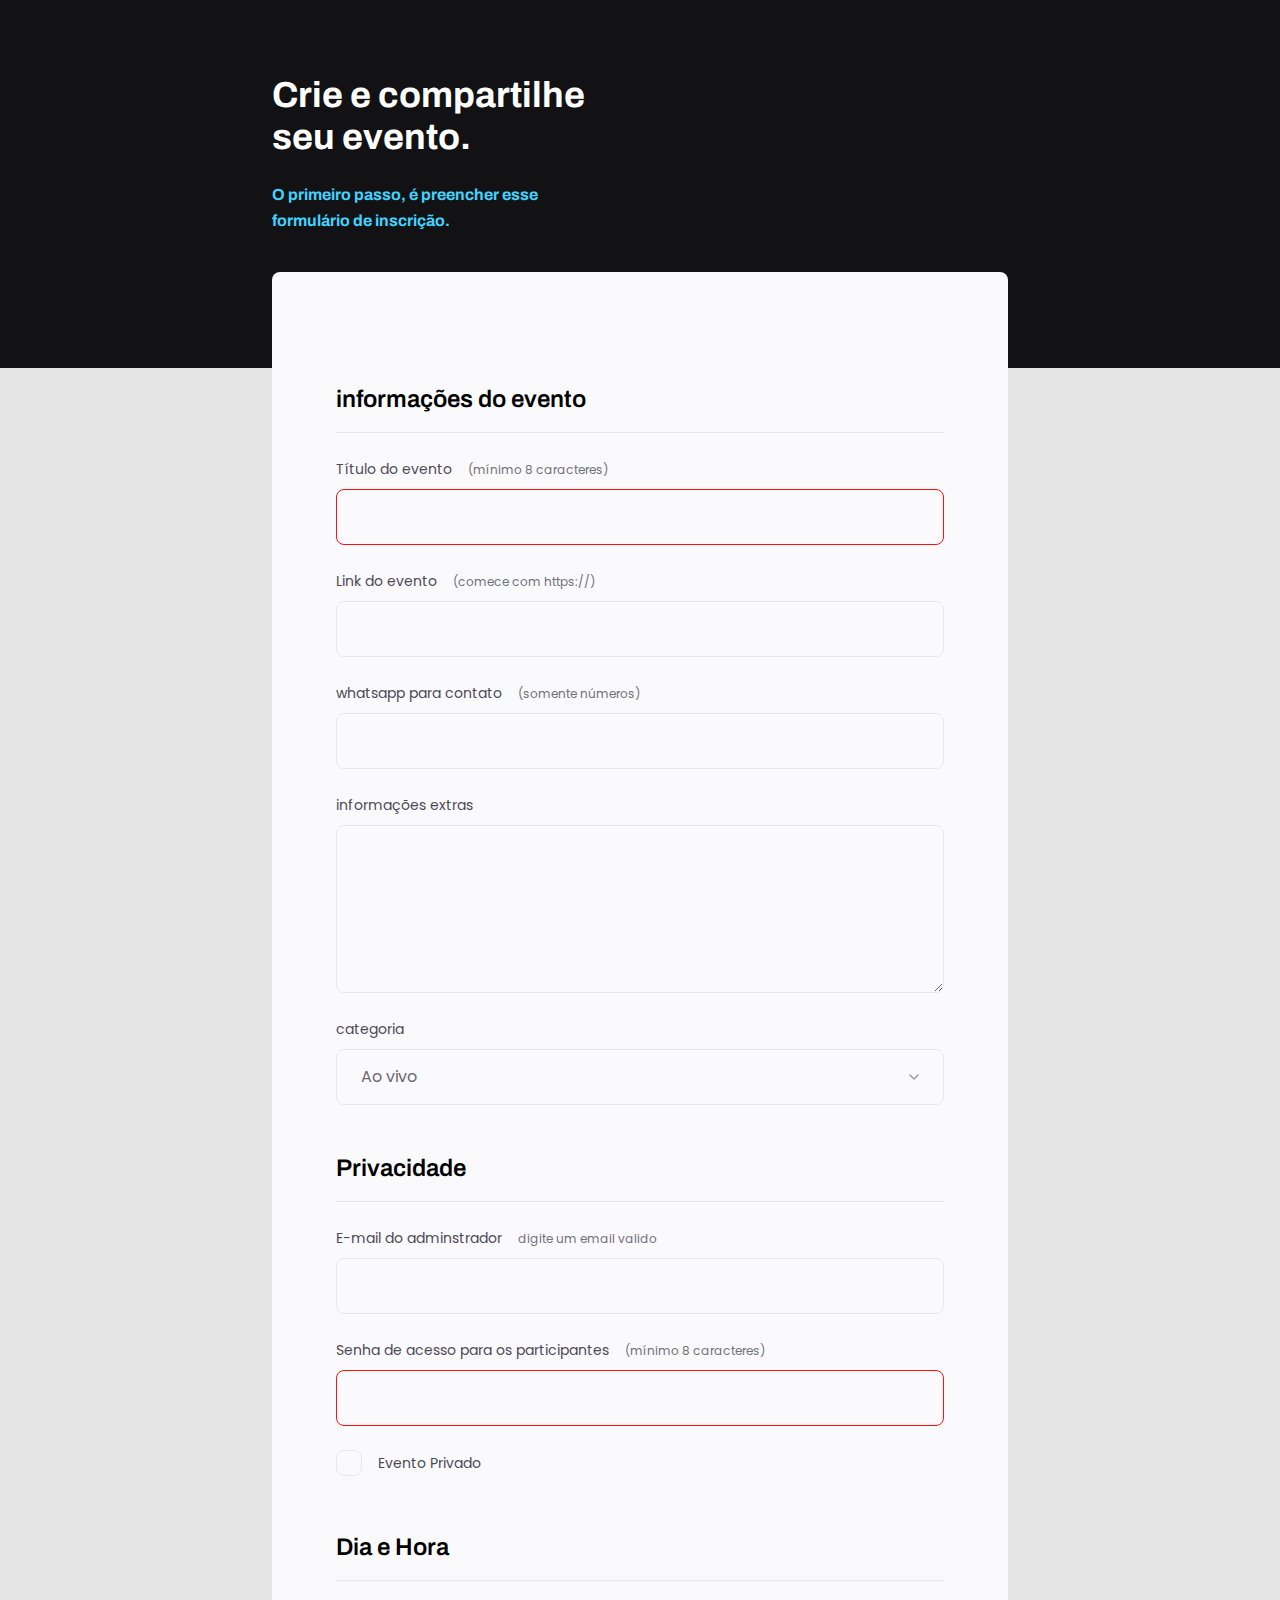
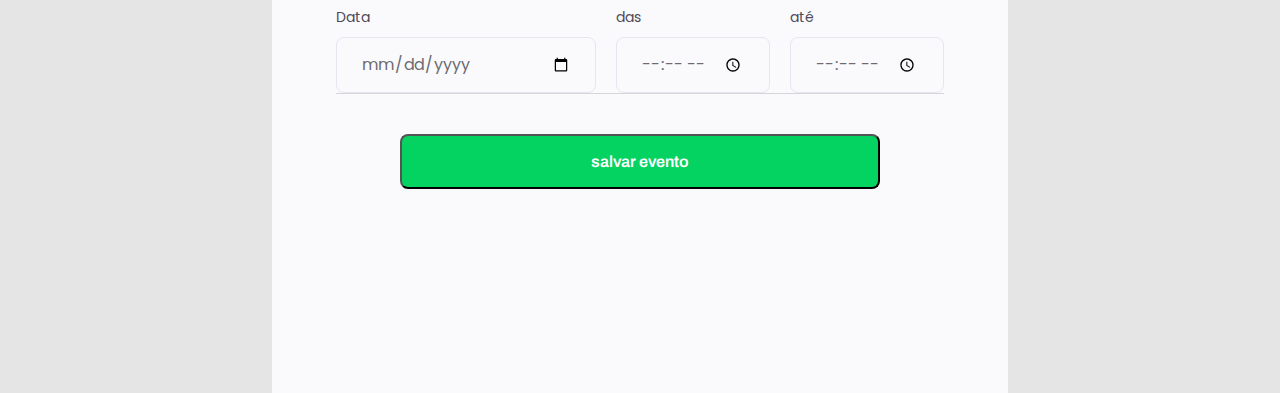
<file: index.html>
<!DOCTYPE html>
<html lang="pt-br">

<head>
  <link rel="preconnect" href="https://fonts.googleapis.com">
  <link rel="preconnect" href="https://fonts.gstatic.com" crossorigin>
  <meta charset="UTF-8">
  <meta name="viewport" content="width=device-width, initial-scale=1.0">
  <title>Crie seu evento</title>
  <link rel="stylesheet" href="style.css">
  <link
    href="https://fonts.googleapis.com/css2?family=Archivo:ital,wght@0,100..900;1,100..900&family=Poppins:ital,wght@0,100;0,200;0,300;0,400;0,500;0,600;0,700;0,800;0,900;1,100;1,200;1,300;1,400;1,500;1,600;1,700;1,800;1,900&display=swap"
    rel="stylesheet">


</head>

<body>
  <div class="page">

    <header>
      <h1>Crie e compartilhe seu evento.</h1>
      <p>O primeiro passo, é preencher esse formulário de inscrição.</p>
    </header>

    <form id="my-form">

      <fieldset>
        <div class="fieldset-wrapper">
          <legend> informações do evento </legend>

          <div class="input-wrapper">
            <label for="event-title">Título do evento <span>(mínimo 8 caracteres)</span></label>
            <input 
            type="text" 
            id="event-title" 
            required 
            minlength="8"  />
          </div>

          <div class="input-wrapper">
            <label for="event-link">Link do evento <span>(comece com https://)</span></label>
            <input type="url" id="Link do evento" />
          </div>

          <div class="input-wrapper">
            <label for="event-whatsapp">whatsapp para contato <span>(somente números)</span></label>
            <input type="number" id="event-whatsapp" />
          </div>

          <div class="input-wrapper">
            <label for="event-info">informações extras</label>
            <textarea id="event-info"></textarea>
          </div>

          <div class="input-wrapper">
            <label for="event-category">categoria</label>
            <select id="event-category">
              <option value="live">Ao vivo</option>
              <option value="podcast">Podcast</option>
              <option value="mentorship">Mentory</option>
            </select>
          </div>


        </div>

        <fieldset>
          <div class="fieldset-wrapper">
            <legend>Privacidade</legend>

            <div class="input-wrapper">
              <label for="event-email">E-mail do adminstrador <span>digite um email valido</span></label>
              <input type="email" id="event-email" />
            </div>

            <div class="input-wrapper">
              <label for="event-password">Senha de acesso para os participantes <span>(mínimo 8
                  caracteres)</span></label>
              <input 
              type="password"
               id="event-password"
               required
               minlength="8"/>
            </div>

            <div class="checkbox-wrapper">
              <input type="checkbox" id="event-private" />
              <label for="event-private">Evento Privado</label>
            </div>
          </div>
        </fieldset>


        <fieldset>
          <div class="fieldset-wrapper">
            <legend>Dia e Hora</legend>

            <div class="col-3">

              <div class="input-wrapper">
                <label for="event-date">Data</label>
                <input type="date" id="event-date">
              </div>

              <div class="input-wrapper">
                <label for="event-begin">das</label>
                <input type="time" id="event-begin">
              </div>

              <div class="input-wrapper">
                <label for="event-end">até</label>
                <input type="time" id="event-end">
              </div>

            </div>

        </fieldset>
        
      
    </form>

    <footer>
      <button
       class="button"
       form="my-form">
       salvar evento
       </button>
    </footer>


  </div>

  </div>
</body>

</html>
</file>
<file: style.css>
* {
  margin: 0;
  padding: 0;
  box-sizing: border-box;
}

body,
input,
select,
textarea {

  font-family: "Poppins", sans-serif;
}

body {
  background: #E5E5E5;
}


body::before {

  content: '';
  width: 100%;
  height: 368px;
  background: #121214;
  position: absolute;
  top: 0;
  left: 0;
  z-index: -1;

}

.page {
  width: 736px;
  margin: auto;
}

header {
  width: 319px;
  margin-top: 74px;
}

header,
h1 {

  font-family: "Archivo", sans-serif;
  font-weight: bold;
  font-size: 36px;

  line-height: 42px;
  color: white;
  margin-bottom: 24px;

}

header p {

  font-size: 16px;
  line-height: 26px;
  color: #42D3FF;

}

form {

  background: #FAFAFC;
  min-height: 300PX;
  margin-top: 38px;
  padding: 64px;
  border-radius: 8px 8px 0 0;
  display: flex;
  flex-direction: column;
  gap: 48px;
  
}

fieldset {
  border: none;

}

.fieldset-wrapper {

  display: flex;
  flex-direction: column;
  gap: 24px;

}


fieldset legend {
  
  font-family: 'Archivo', sans-serif;
  
  font-weight: 600;
  font-size: 24px;

  width: 100%;

  line-height: 34px;
  border-bottom: 1px solid #E6E6F0;
  padding-bottom: 16px;
  margin-top: 46px;

}

.input-wrapper{
  display: flex;
  flex-direction: column;
  
}

.input-wrapper label,
.checkbox-wrapper{

  font-size: 14px;
  line-height: 24px;

  color: #4e4958;

  margin-bottom: 8px;

}

.input-wrapper label span{
  margin-left: 12px;

  font-size: 12px;
  line-height: 20px;

  color: #73717a;
}

.input-wrapper label span:hover {

  color: #827f88;

}


.input-wrapper input,
.input-wrapper textarea,
.input-wrapper select {

  background: #FAFAFC;

  border: 1px solid #E6E6F0;
  border-radius: 8px;

 height: 56px;

  padding: 0 24px;

  font-size: 16px;
  line-height: 26px;

  color: #6c6a71;
}

.input-wrapper textarea {
  padding: 0;
  height: 168px;
}

.input-wrapper select {
  appearance: none;
  -webkit-appearance: none;
  
  background-image: url("data:image/svg+xml,%3Csvg width='10' height='6' viewBox='0 0 10 6' fill='none' xmlns='http://www.w3.org/2000/svg'%3E%3Cpath d='M1 1L5 5L9 1' stroke='%239C98A6' stroke-width='1.5' stroke-linecap='round' stroke-linejoin='round'/%3E%3C/svg%3E%0A");
  background-repeat: no-repeat;
  background-position: right 24px center;
}

.col-3 {

  display:flex;
  gap: 20px;
}

.col-3 > div:nth-child(1) {

  width: 100%;
}

.checkbox-wrapper {

  position: relative; 
 
}

.checkbox-wrapper label {
  
  gap: 16px;
  margin: 0;
  display:flex;
  
  align-items: center;
}

.checkbox-wrapper input {
 
  position: absolute;
  top: 0;
  left: 0;
  width: 24px;
  height: 24px;
  opacity: 0;

}

.checkbox-wrapper label::before {
  
  content: '';
  width: 24px;
  height: 24px;

  display: block;

  border: 1px solid #E6E6F0 ;
  border-radius: 8px;
}

.checkbox-wrapper input:checked + label::before {

  background-image: url("data:image/svg+xml,%3Csvg width='18' height='14' viewBox='0 0 18 14' fill='none' xmlns='http://www.w3.org/2000/svg'%3E%3Cpath d='M6 11.17L1.83 7L0.410004 8.41L6 14L18 2L16.59 0.589996L6 11.17Z' fill='%2342D3FF'/%3E%3C/svg%3E%0A");
  background-repeat: no-repeat;
  
}

.checkbox-wrapper input:focus + label::before{
  
  outline: 2px solid black;

}

footer{

  height: 136px;
  display: flex;
  flex-direction: column;
  padding: 40px 64px;
  margin-bottom: 100px;
  border-top: 1px solid #D6D6D6 ;
  border-radius: 0 0 8px 8px
}

footer .button{

  height: 56px;
  background: #04D361;
  border-radius: 8px;

  font-family: 'Archivo';
  font-weight: 600;
  font-size: 16px;
  line-height: 26px;
  
  color: #FFFFFF;

}

footer .button:hover{
  background: #11964f;
}
  
input:invalid {

  border: 1px solid #FF1010
}
</file>
